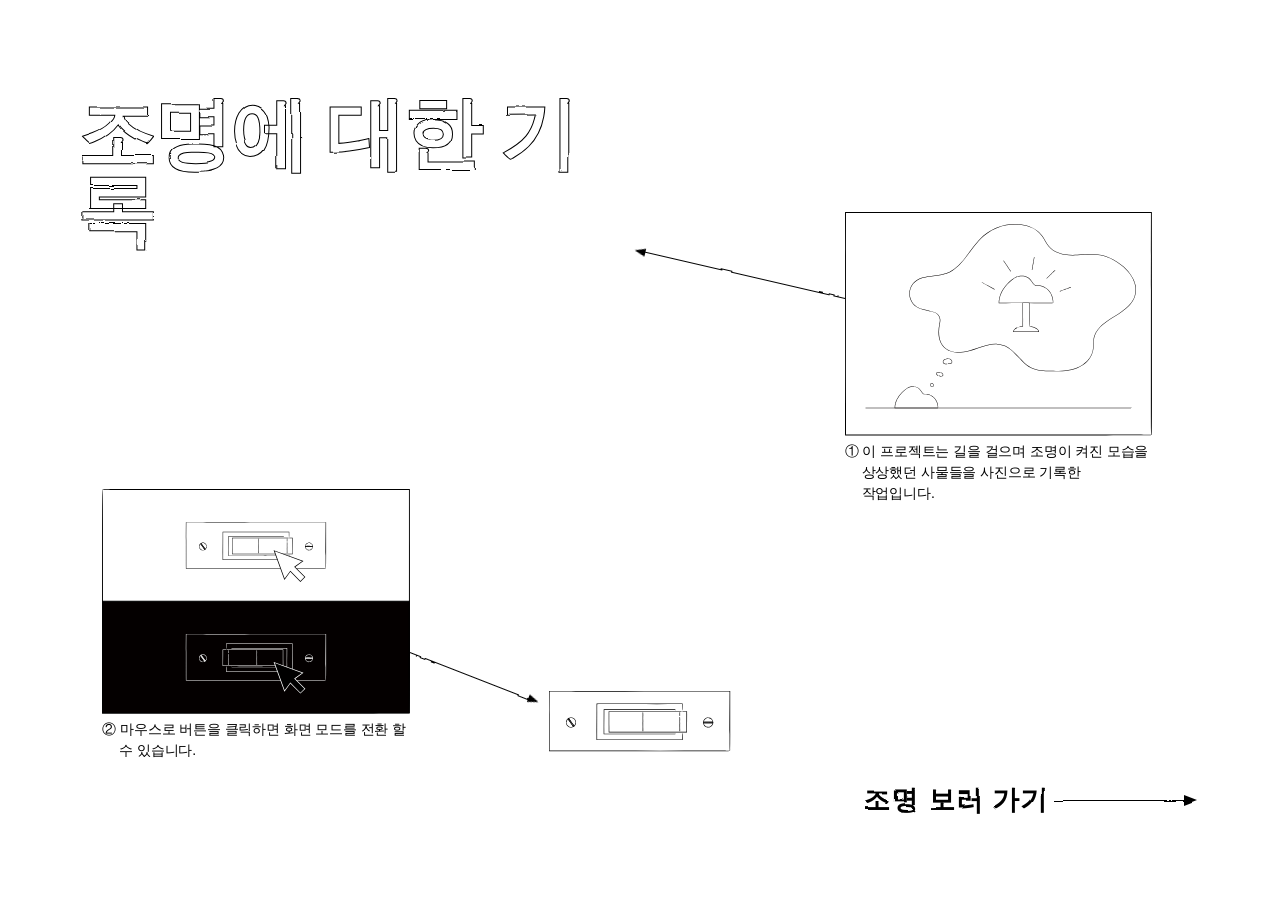
<file: index.html>
<!DOCTYPE html>
<html lang="en"> 
<head>
    <meta charset="UTF-8">
    <meta name="viewport" content="width=device-width, initial-scale=1.0">
    <title>Document</title>
    <link rel="stylesheet" href="static/css/main.css">
</head>
<body>
    <svg class="svg-filters" aria-hidden="true" focusable="false" width="0" height="0">
        <defs>
            <filter id="roughen">
                <feTurbulence
                    type="fractalNoise"
                    baseFrequency="0.02"
                    numOctaves="5"
                    seed="3"
                    result="noise">
                </feTurbulence>
                <feDisplacementMap
                    in="SourceGraphic"
                    in2="noise"
                    scale="3"
                    xChannelSelector="R"
                    yChannelSelector="G">
                </feDisplacementMap>
            </filter>
        </defs>
    </svg>
    <main class="page">
        <h1>조명에 대한 기록</h1>

        <div class="click-box">
        <img class="click-image" src="static/source/day/1.svg" alt="Image 1">
        <p class="click-text">② 마우스로 버튼을 클릭하면 화면 모드를 전환 할 수 있습니다.</p>
        <span class="arrow click-arrow" aria-hidden="true">
            <span class="arrow-line"></span>
            <span class="arrow-head"></span>
        </span>
        </div>

        <div class="light-box">
        <img class="light-image" src="static/source/day/2.svg" alt="Image 2">
        <p class="light-text">① 이 프로젝트는 길을 걸으며 조명이 켜진 모습을 상상했던 사물들을
        사진으로 기록한 작업입니다.</p>
        <span class="arrow light-arrow" aria-hidden="true">
            <span class="arrow-line"></span>
            <span class="arrow-head"></span>
        </span>
        </div>
        
        <img class="button-image" src="static/source/day/3.svg" alt="Image 3">
        <p class="go-to-archive">
            <a href="archive.html">
                <span class="go-to-archive-label">조명 보러 가기</span>
                <span class="arrow archive-arrow" aria-hidden="true">
                    <span class="arrow-line"></span>
                    <span class="arrow-head"></span>
                </span>
            </a>
        </p>
    </main>
    <script src="static/js/main.js"></script>
    
</body>
</html>
</file>
<file: static/css/main.css>
*,
*::before,
*::after {
  box-sizing: border-box;
}

html {
  user-select: none;
  -webkit-user-select: none;
}

body {
  margin: 0;
  min-height: 100vh;
  background: var(--page-background, #fff);
  color: var(--page-foreground, #000);
  font-family: "NanumSquareOTF", sans-serif;
}

.svg-filters {
  position: absolute;
}

.page {
  position: relative;
  min-height: 100vh;
  max-width: 1920px;
  margin: 0 auto;
  padding: clamp(24px, 4vw, 56px);
  overflow: hidden;
}

h1 {
  position: absolute;
  top: 10.5%;
  left: 6%;
  margin: 0;
  max-width: 7em;
  font-style: normal;
  font-weight: 800;
  font-size: clamp(30px, 6.2vw, 110px);
  line-height: 0.98;
  letter-spacing: -0.03em;
  color : transparent;
  -webkit-text-stroke: 1px var(--page-foreground, #000);
  text-stroke: 1.5px var(--page-foreground, #000);
  filter:url(#roughen);
}

.go-to-archive {
  position: absolute;
  right: 6.5%;
  bottom: 9.5%;
  margin: 0;
  font-style: normal;
  font-weight: 800;
  font-size: clamp(12px, 2.1vw, 40px);
  line-height: 1.05;
  letter-spacing: 0.04em;
  text-align: right;
  white-space: nowrap;
  filter: url(#roughen);
}

.go-to-archive a {
  color: inherit;
}

.go-to-archive a {
  display: inline-flex;
  align-items: center;
  gap: 0.2em;
  position: relative;
  color: inherit;
  text-decoration: none;
}

.arrow {
  --arrow-line-thickness: 1.3px;
  --arrow-head-half-height: 5px;
  --arrow-head-width: 13px;
  line-height: 0;
  position: absolute;
  display: inline-flex;
  align-items: center;
  gap: 0;
  pointer-events: none;
}

.arrow-line {
  display: block;
  height: var(--arrow-line-thickness);
  background: currentColor;
}

.arrow-head {
  display: block;
  width: 0;
  height: 0;
  border-top: var(--arrow-head-half-height) solid transparent;
  border-bottom: var(--arrow-head-half-height) solid transparent;
  border-left: var(--arrow-head-width) solid currentColor;
}

.archive-arrow {
  position: static;
}

.archive-arrow .arrow-line {
  width: 132px;
}

.archive-arrow .arrow-head {
  margin-left: -2px;
}

.click-arrow {
  --arrow-line-thickness: 1px;
  --arrow-head-half-height: 4px;
  --arrow-head-width: 11px;
  left: calc(var(--arrow-x, 100%) + var(--click-arrow-offset-x, 0px));
  top: calc(var(--arrow-y, 50%) + var(--click-arrow-offset-y, 0px));
  transform: translateY(-50%) rotate(var(--arrow-angle, 0deg));
  transform-origin: left center;
}

.click-arrow .arrow-line {
  width: var(--arrow-length, min(18vw, 204px));
  filter:url(#roughen);
}

.click-arrow .arrow-head {
  margin-left: -2px;
  filter:url(#roughen);
}

.light-arrow {
  --arrow-line-thickness: 1px;
  --arrow-head-half-height: 4px;
  --arrow-head-width: 11px;
  left: calc(var(--arrow-x, 0) + var(--light-arrow-offset-x, 0px));
  top: calc(var(--arrow-y, 0) + var(--light-arrow-offset-y, 0px));
  transform: translateY(-50%) rotate(var(--arrow-angle, 0deg));
  transform-origin: left center;
}

.light-arrow .arrow-line {
  width: var(--arrow-length, min(17vw, 263px));
  filter:url(#roughen);
}

.light-arrow .arrow-head {
  margin-left: -2px;
  filter:url(#roughen);
}

.click-box {
  position: absolute;
  left: 8%;
  bottom: 15.5%;
  width: min(24vw, 350px);
  --click-arrow-offset-x: 0px;
  --click-arrow-offset-y: 0px;
}

.light-box {
  position: absolute;
  right: 10%;
  top: 23.5%;
  width: min(24vw, 350px);
  --light-arrow-offset-x: 0px;
  --light-arrow-offset-y: 0px;
}

.click-image,
.light-image,
.button-image {
  position: absolute;
  display: block;
  max-width: 100%;
  height: auto;
}

.click-image {
  position: static;
  width: 100%;
}

.click-text {
  margin: 5px 0 0;
  width: 100%;
  max-width: 100%;
  font-size: clamp(12px, 1.15vw, 14px);
  line-height: 1.5;
  letter-spacing: -0.01em;
  padding-left: 1.2em;
  text-indent: -1.2em;
  word-break: keep-all;
  overflow-wrap: break-word;
}

.light-image {
  position: static;
  width: 100%;
}

.light-text {
  margin: 5px 0 0;
  width: 100%;
  max-width: 100%;
  font-size: clamp(12px, 1.15vw, 14px);
  line-height: 1.5;
  letter-spacing: -0.01em;
  padding-left: 1.2em;
  text-indent: -1.2em;
  word-break: keep-all;
  overflow-wrap: break-word;
}

.button-image {
  left: 50%;
  bottom: 16.5%;
  width: min(15vw, 182px);
  transform: translateX(-50%);
  cursor: pointer;
}

body.is-night {
  --page-background: #080808;
  --page-foreground: #f3f1eb;
}

@media (max-width: 900px) {
  .page {
    display: flex;
    flex-direction: column;
    align-items: center;
    gap: 20px;
    min-height: auto;
    padding: 24px 20px 40px;
    overflow: visible;
  }

  h1,
  .light-archive,
  .go-to-archive,
  .click-box,
  .light-box,
  .click-image,
  .light-image,
  .button-image {
    position: static;
    transform: none;
  }

  h1,
  .light-archive,
  .go-to-archive {
    width: 100%;
    text-align: center;
  }

  h1 {
    max-width: none;
    font-size: clamp(28px, 9vw, 52px);
    padding-bottom : 5%;
    line-height: 1;
  }

  .light-archive {
    font-size: clamp(13px, 4.6vw, 24px);
    white-space: normal;
  }

  .click-image,
  .light-image {
    width: min(100%, 420px);
  }

  .click-arrow,
  .light-arrow {
    display: none;
  }

  .click-box {
    order: 4;
    width: min(100%, 300px);
  }

  .light-box {
    order: 3;
    width: min(100%, 300px);
  }

  .click-text {
    margin-top: 10px;
    font-size: clamp(9px, 4vw, 13px);
    padding-left: 0;
    text-indent: 0;
    text-align: center;
  }

  .light-text {
    margin-top: 10px;
    font-size: clamp(9px, 4vw, 13px);
    padding-left: 0;
    text-indent: 0;
    text-align: center;
  }

  .button-image {
    order: 5;
    width: min(100%, 182px);
    margin: 20px 0;
  }

  .go-to-archive {
    order: 6;
    font-size: clamp(18px, 5.5vw, 28px);
  }
}
</file>
